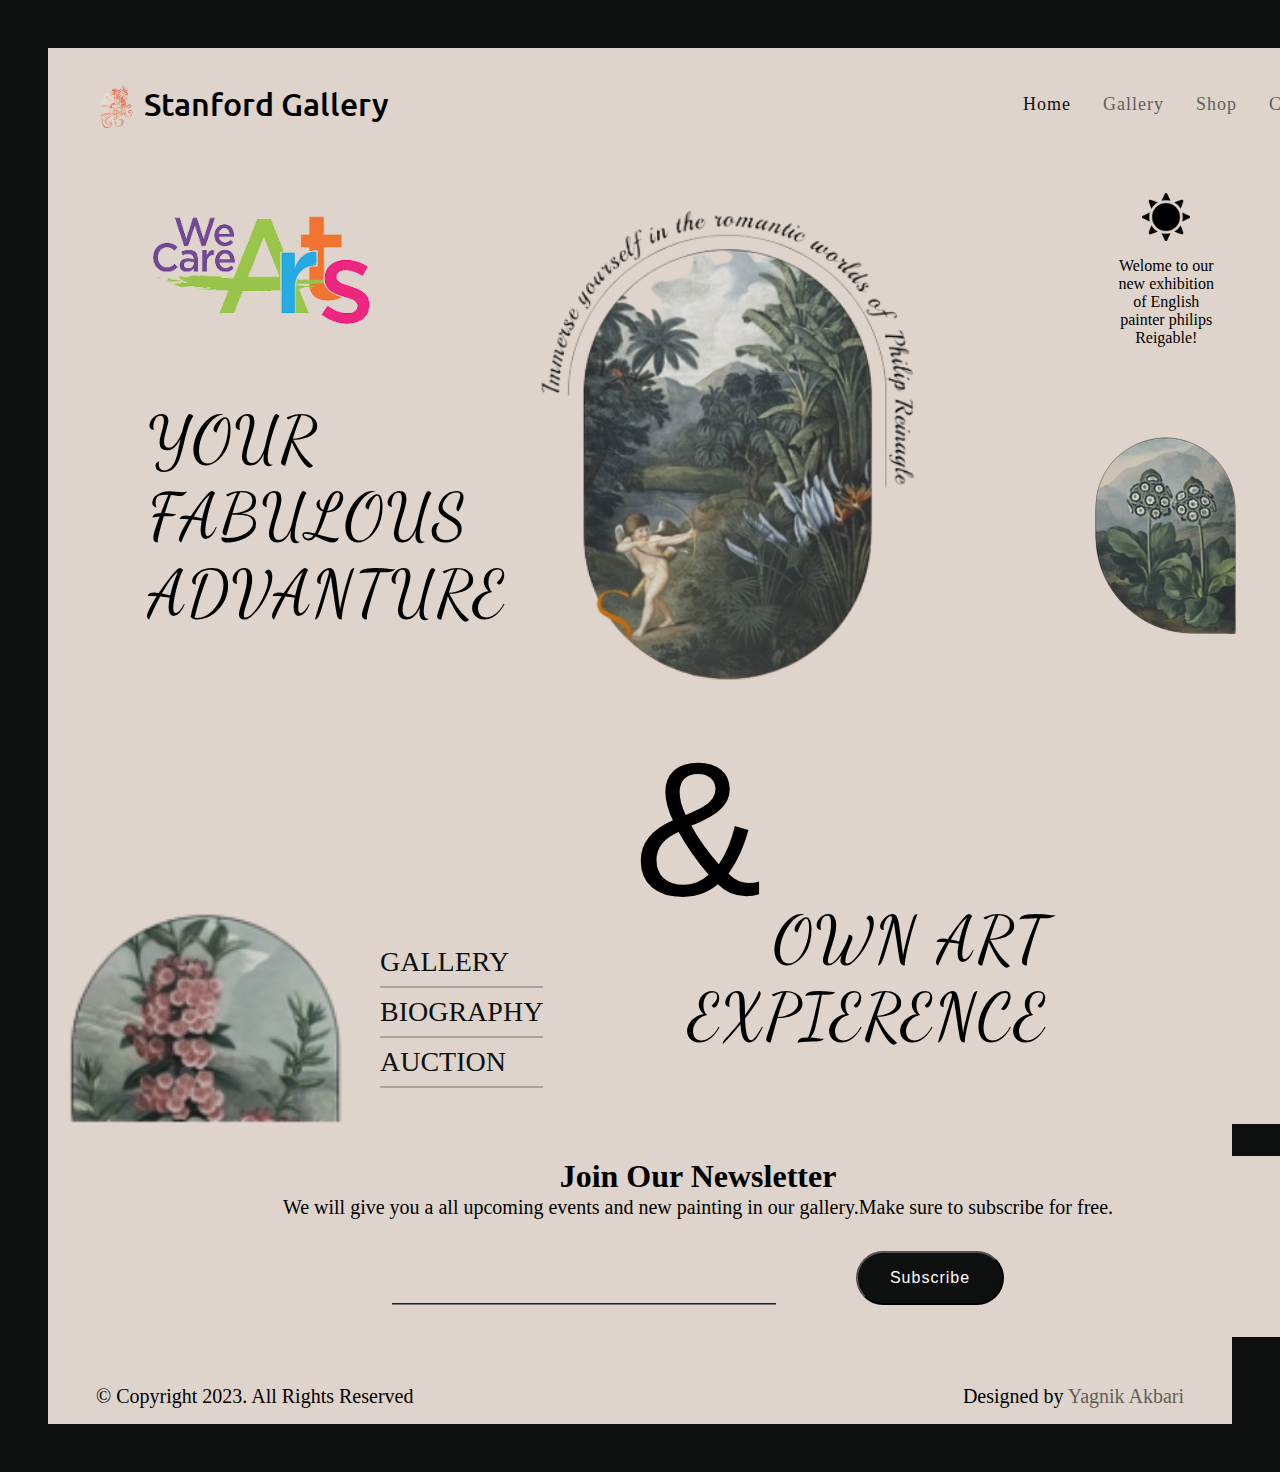
<file: landing_page/index.html>
<!DOCTYPE html>
<html lang="en">
  <head>
    <meta charset="UTF-8" />
    <meta http-equiv="X-UA-Compatible" content="IE=edge" />
    <meta name="viewport" content="width=device-width, initial-scale=1.0" />
    <link rel="stylesheet" href="style.css" />
    <title>Painting Exhibition || painting</title>
  </head>
  <body>
    <header>
      <div class="container">
        <div id="main-navbar">
          <div id="main-logo">
            <img
              src="./img/main-logo-removebg-preview-removebg-preview.png"
              class="main-logo-img"
            />
            <span class="main-logo-text"> Stanford Gallery</span>
          </div>
          <div id="secondary-navbar">
            <ul>
              <li><a href="#" class="active">Home</a></li>
              <li><a href="#">Gallery</a></li>
              <li><a href="#">Shop</a></li>
              <li><a href="#">Contact</a></li>
            </ul>
          </div>
        </div>
      </div>
    </header>
    <section id="showcase">
      <div class="container">
        <div id="showcase-content">
          <div id="showcase-left">
            <div>
              <img
                src="./img/images-removebg-preview.png"
                class="showcase-left-img"
              />
            </div>
            <div class="showcase-left-text">
              <p>Your <br />Fabulous<br />Advanture</p>
            </div>
          </div>
          <div id="showcase-middle">
            <div>
              <img
                src="./img/showcase_middle-removebg-preview.png"
                class="showcase-main-img"
              />
            </div>
          </div>
          <div id="showcase-right">
            <div class="showcase-right-upper">
              <img src="./img/sun.png" class="showcase-right-img" />
              <p class="showcase-right-text">
                Welome to our new exhibition of English painter philips
                Reigable!
              </p>
            </div>
            <div class="showcase-right-lower">
              <img
                src="./img/sowcase_right-removebg-preview.png"
                class="showcase-right-img"
              />
            </div>
          </div>
        </div>
      </div>
    </section>
    <section id="amper">
      <div class="container">
        <p>&</p>
      </div>
    </section>
    <section id="about">
      <div class="container">
        <div class="about-info">
          <img
            src="./img/showcase_down-removebg-preview.png"
            alt="img.."
            class="about-info-img"
          />
          <ul class="about-info-link upper">
            <li><a href="gallery.html">gallery</a></li>
            <li><a href="bio.html">biography</a></li>
            <li><a href="auction.html">auction</a></li>
          </ul>
        </div>
        <div class="about-text upper">
          <p>own art <br />expierence</p>
        </div>
      </div>
    </section>
    <section id="subscription">
      <div class="container">
        <h2 class="center ml-heading">Join Our Newsletter</h2>
        <p class="center s-heading">
          We will give you a all upcoming events and new painting in our
          gallery.Make sure to subscribe for free.
        </p>
        <div class="sub-link">
          <input type="text" class="sub-text" />
          <input type="button" value="Subscribe" class="sub-btn" />
        </div>
      </div>
    </section>
    <footer id="copy">
      <p>&copy; Copyright 2023. All Rights Reserved</p>
      <p>Designed by <span>Yagnik Akbari</span></p>
    </footer>
  </body>
</html>
</file>
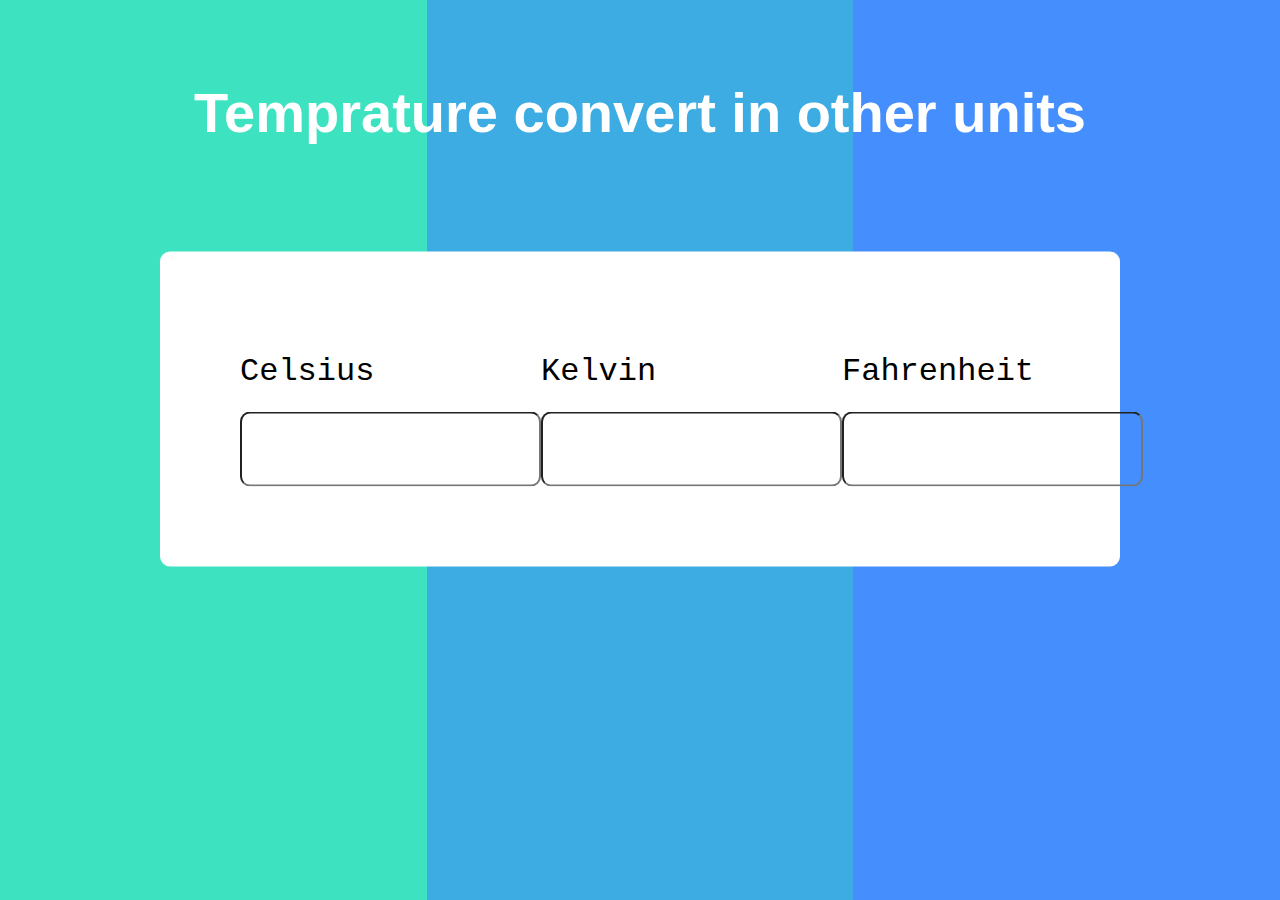
<file: temp_convert/index.html>
<!DOCTYPE html>
<html lang="en">
  <head>
    <meta charset="UTF-8" />
    <meta http-equiv="X-UA-Compatible" content="IE=edge" />
    <meta name="viewport" content="width=device-width, initial-scale=1.0" />
    <title>Temprature Conveter || all</title>
    <style>
      * {
        margin: 0;
        padding: 0;
        box-sizing: border-box;
      }
      body {
        margin: 0;
        padding: 0;
        box-sizing: border-box;
        font-size: 2rem;
        font-family: "Courier New", Courier, monospace;
        position: relative;
      }
      h1 {
        font-family: "Segoe UI", Tahoma, Geneva, Verdana, sans-serif;
        font-size: 3.5rem;
        text-align: center;
        color: #fff;
        padding-top: 5rem;
      }
      input {
        background: transparent;
        padding: 1.5rem 1rem;
        border-radius: 10px;
        font-size: 1.25rem;
      }
      input:focus {
        outline: 4px solid #3dace3;
        outline-offset: 2px;
      }
      label {
        line-height: 5rem;
      }
      form {
        position: absolute;
        background: #fff;
        width: 75vw;
        display: flex;
        margin: auto;
        border-radius: 10px;
        justify-content: space-around;
        padding: 5rem;
        left: -25%;
        top: 65%;
        transform: translate(50%, 50%);
      }
      .first {
        position: absolute;
        top: 0;
        left: 0;
        height: 100vh;
        width: 33.33vw;
        background: #3de3c0;
        z-index: -1;
      }
      .second {
        position: absolute;
        top: 0;
        left: 33.33%;
        height: 100vh;
        width: 33.33vw;
        background: #3dace3;
        z-index: -1;
      }
      .third {
        position: absolute;
        top: 0;
        left: 66.66%;
        height: 100vh;
        width: 33.33vw;
        background: #448ffd;
        z-index: -1;
      }
    </style>
  </head>
  <body>
    <h1>Temprature convert in other units</h1>
    <div class="first"></div>
    <div class="second"></div>
    <div class="third"></div>
    <form>
      <div>
        <label for="celsius">Celsius</label><br />
        <input type="text" name="celsius" id="celsius" />
      </div>
      <div>
        <label for="kelvin">Kelvin</label><br />
        <input type="text" name="kelvin" id="kelvin" />
      </div>
      <div>
        <label for="fahrenheit">Fahrenheit</label><br />
        <input type="text" name="fahrenheit" id="fahrenheit" />
      </div>
    </form>
    <script src="convert_logic.js"></script>
  </body>
</html>
</file>
<file: landing_page/style.css>
@import url("https://fonts.googleapis.com/css2?family=Ubuntu&display=swap");
@import url("https://fonts.googleapis.com/css2?family=Dancing+Script&display=swap");
/* variables */
:root {
  --primary-color: #ded4cb;
  --dark-color: #0e1010;
  --light-primary-color: #d9c4b0;
  --dark-light-primary-color: #a7a29b;
  --dark-primary-color: #5e605b;
  --brown-color: #a4714e;
}

/* reset */
* {
  margin: 0;
  padding: 0;
  box-sizing: border-box;
  background-color: var(--primary-color);
}
body {
  margin: 0;
  padding: 3rem;
  box-sizing: border-box;
  background-color: var(--dark-color);
}

.container {
  display: block;
  margin: auto;
  width: 1300px;
}
.active {
  color: var(--dark-color) !important;
}
.upper {
  text-transform: uppercase;
}
.center {
  text-align: center;
}
.ml-heading {
  font-size: 2rem;
  line-height: 2.5rem;
}
.s-heading {
  font-size: 1.25rem;
}
/* main-navbar styling */
#main-navbar {
  display: flex;
  align-items: center;
  justify-content: space-between;
}
#main-navbar #main-logo {
  display: flex;
  align-items: center;
  cursor: pointer;
}
#main-navbar .main-logo-img {
  width: 8rem;
}
#main-navbar .main-logo-text {
  margin-left: -2rem;
  font-size: 2rem;
  font-weight: 500;
  font-family: "Ubuntu", sans-serif;
  cursor: pointer;
}
#main-navbar #secondary-navbar ul {
  display: flex;
  list-style: none;
}
#main-navbar #secondary-navbar ul li a {
  text-decoration: none;
  color: var(--dark-primary-color);
  font-size: large;
  margin: 1rem;
  letter-spacing: 1px;
}
#main-navbar #secondary-navbar ul li a:hover {
  text-decoration: underline;
}

/* showcase content styling */
#showcase #showcase-content {
  display: flex;
  justify-content: space-evenly;
  position: relative;
}
#showcase #showcase-content #showcase-left .showcase-left-img {
  align-self: flex-start;
  padding: 2rem;
  width: 300px;
}
#showcase #showcase-content #showcase-left .showcase-left-text {
  position: absolute;
  top: 15rem;
  left: 100px;
  text-transform: uppercase;
  font-family: "Dancing Script", cursive;
  font-size: 4rem;
  letter-spacing: 2px;
}
#showcase #showcase-content #showcase-middle .showcase-main-img {
  align-self: center;
  padding: 1rem;
  width: 500px;
  z-index: 2;
}
#showcase #showcase-content #showcase-right {
  display: flex;
  flex-direction: column;
  align-items: center;
  padding: 2rem;
}
#showcase #showcase-content #showcase-right .showcase-right-upper {
  display: flex;
  flex-direction: column;
  justify-content: center;
}
#showcase
  #showcase-content
  #showcase-right
  .showcase-right-upper
  .showcase-right-img {
  width: 3rem;
  margin: auto;
}
#showcase
  #showcase-content
  #showcase-right
  .showcase-right-upper
  .showcase-right-text {
  text-align: center;
  padding-top: 1rem;
  width: 100px;
}
#showcase #showcase-content #showcase-right .showcase-right-lower {
  padding-top: 5rem;
}

#amper {
  font-size: 12rem;
  text-align: center;
  font-family: "Gill Sans", "Gill Sans MT", Calibri, "Trebuchet MS", sans-serif;
  font-weight: 100;
  line-height: 9rem;
}

#about .container {
  display: flex;
  justify-content: flex-start;
}
#about .container .about-info {
  display: flex;
  width: 50vw;
  align-items: center;
}
#about .about-info .about-info-img {
  width: 300px;
}
#about .about-info .about-info-link {
  list-style: none;
  margin-left: 2rem;
  font-size: 1.75rem;
}
#about .about-info .about-info-link li {
  border-bottom: 2px solid var(--dark-light-primary-color);
  padding: 0.5rem 0;
}
#about .about-info .about-info-link a {
  text-decoration: none;
  color: var(--dark-color);
}
#about .about-text {
  text-transform: uppercase;
  font-family: "Dancing Script", cursive;
  font-size: 4rem;
  letter-spacing: 2px;
  text-align: end;
}
#subscription {
  padding: 2rem 0;
}
#subscription .container {
  display: flex;
  flex-direction: column;
  align-items: center;
}
#subscription .sub-link input:focus {
  outline: none;
}
#subscription .sub-link {
  display: flex;
  align-items: flex-end;
  margin: 2rem 0;
}
#subscription .sub-link .sub-text {
  border-top-style: hidden;
  border-right-style: hidden;
  border-left-style: hidden;
  border-bottom-style: groove;
  width: 30vw;
  margin-right: 5rem;
}
#subscription .sub-link .sub-btn {
  padding: 1rem 2rem;
  border-radius: 50px;
  background-color: var(--dark-color);
  color: #fff;
  font-size: 1rem;
  letter-spacing: 1px;
}
#subscription .sub-link .sub-btn:hover {
  background-color: var(--dark-light-primary-color);
}

#copy {
  display: flex;
  justify-content: space-between;
  padding: 1rem 3rem;
  font-size: 20px;
}
#copy span {
  color: var(--dark-primary-color);
}
</file>
